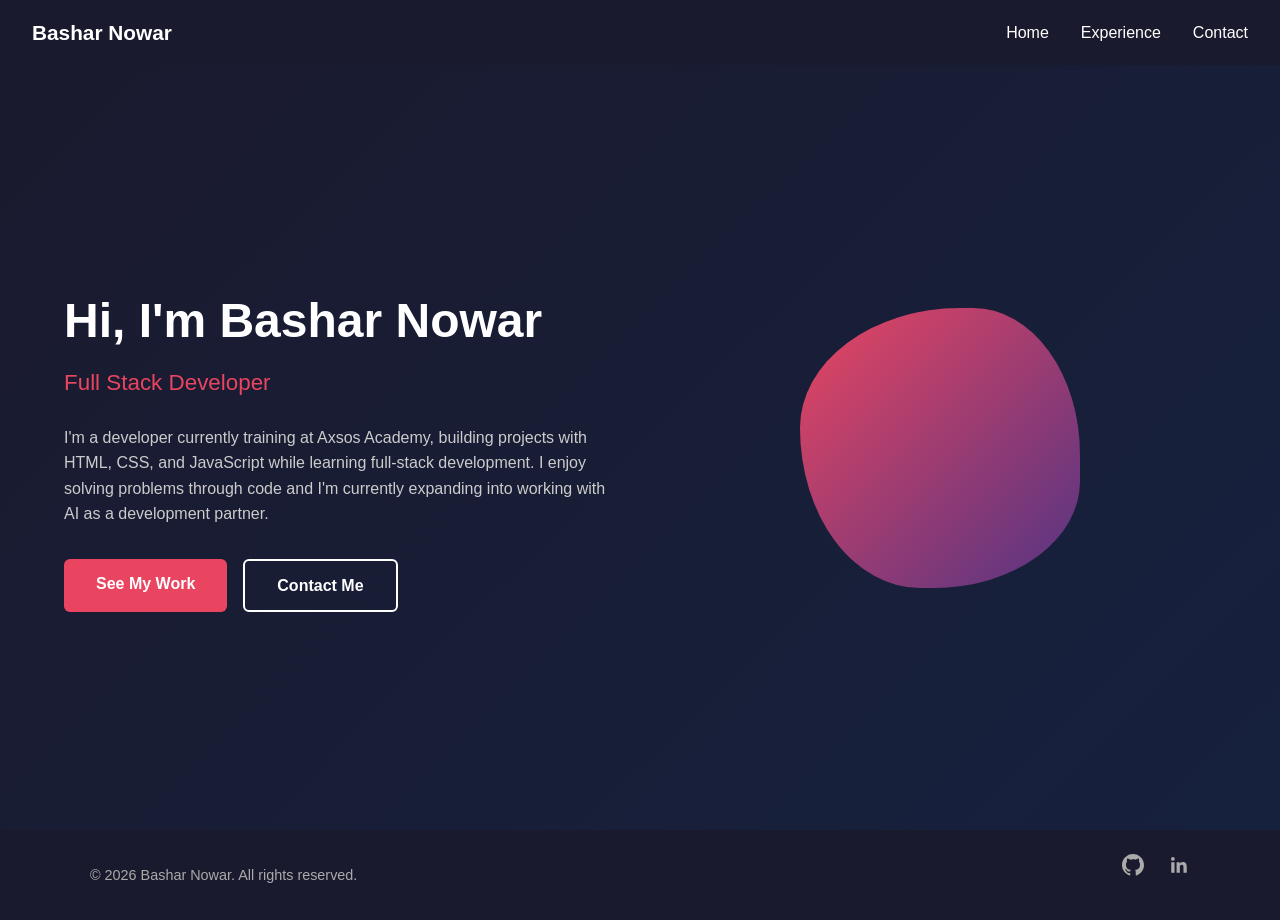
<file: index.html>
<!DOCTYPE html>
<html lang="en">
<head>
  <meta charset="UTF-8">
  <meta name="viewport" content="width=device-width, initial-scale=1.0">
  <title>Bashar Nowar | Full Stack Developer</title>
  <link rel="stylesheet" href="style.css">
</head>
<body>

  <header>
    <nav class="navbar">
      <div class="logo">Bashar Nowar</div>
      <button class="nav-toggle" id="navToggle" aria-label="Toggle menu">☰</button>
      <ul class="nav-links" id="navLinks">
        <li><a href="index.html">Home</a></li>
        <li><a href="experience.html">Experience</a></li>
        <li><a href="contact.html">Contact</a></li>
      </ul>
    </nav>
  </header>

  <main>
    <section class="hero">
  <div class="hero-content">
    <h1>Hi, I'm Bashar Nowar</h1>
    <h2>Full Stack Developer</h2>
    <p>
      I'm a developer currently training at Axsos Academy, building projects
      with HTML, CSS, and JavaScript while learning full-stack development.
      I enjoy solving problems through code and I'm currently expanding into
      working with AI as a development partner.
    </p>
    <div class="hero-buttons">
      <a href="experience.html" class="btn btn-primary">See My Work</a>
      <a href="contact.html" class="btn btn-outline">Contact Me</a>
    </div>
  </div>
  <div class="hero-visual">
    <div class="blob"></div>
  </div>
</section>
  </main>

  <footer>
  <div class="footer-content">
    <p>© 2026 Bashar Nowar. All rights reserved.</p>
    <div class="social-links">
      <a href="https://github.com/basharnowar" target="_blank" aria-label="GitHub">
        <svg width="22" height="22" viewBox="0 0 24 24" fill="currentColor"><path d="M12 0C5.37 0 0 5.37 0 12c0 5.3 3.44 9.8 8.21 11.39.6.11.82-.26.82-.58 0-.29-.01-1.05-.02-2.07-3.34.72-4.04-1.61-4.04-1.61-.55-1.39-1.34-1.76-1.34-1.76-1.09-.75.08-.73.08-.73 1.21.08 1.84 1.24 1.84 1.24 1.07 1.84 2.81 1.31 3.49 1 .11-.78.42-1.31.76-1.61-2.67-.3-5.47-1.33-5.47-5.93 0-1.31.47-2.38 1.24-3.22-.12-.3-.54-1.53.12-3.18 0 0 1.01-.32 3.3 1.23A11.5 11.5 0 0 1 12 5.8c1.02 0 2.05.14 3.01.41 2.29-1.55 3.3-1.23 3.3-1.23.66 1.65.24 2.88.12 3.18.77.84 1.24 1.91 1.24 3.22 0 4.61-2.81 5.63-5.48 5.92.43.37.81 1.1.81 2.22 0 1.6-.01 2.89-.01 3.29 0 .32.22.7.83.58C20.56 21.8 24 17.3 24 12c0-6.63-5.37-12-12-12z"/></svg>
      </a>
      <a href="https://www.linkedin.com/in/bashar-nowar-338bb5297/" target="_blank" aria-label="LinkedIn">
        <svg width="22" height="22" viewBox="0 0 24 24" fill="currentColor"><path d="M20.45 20.45h-3.55v-5.57c0-1.33-.02-3.03-1.85-3.03-1.85 0-2.14 1.44-2.14 2.94v5.66H9.36V9h3.41v1.56h.05c.47-.9 1.63-1.85 3.36-1.85 3.6 0 4.27 2.37 4.27 5.45v6.29zM5.34 7.43a2.06 2.06 0 1 1 0-4.12 2.06 2.06 0 0 1 0 4.12zM7.12 20.45H3.56V9h3.56v11.45z"/></svg>
      </a>
    </div>
  </div>
</footer>

  <script src="script.js"></script>
</body>
</html>
</file>
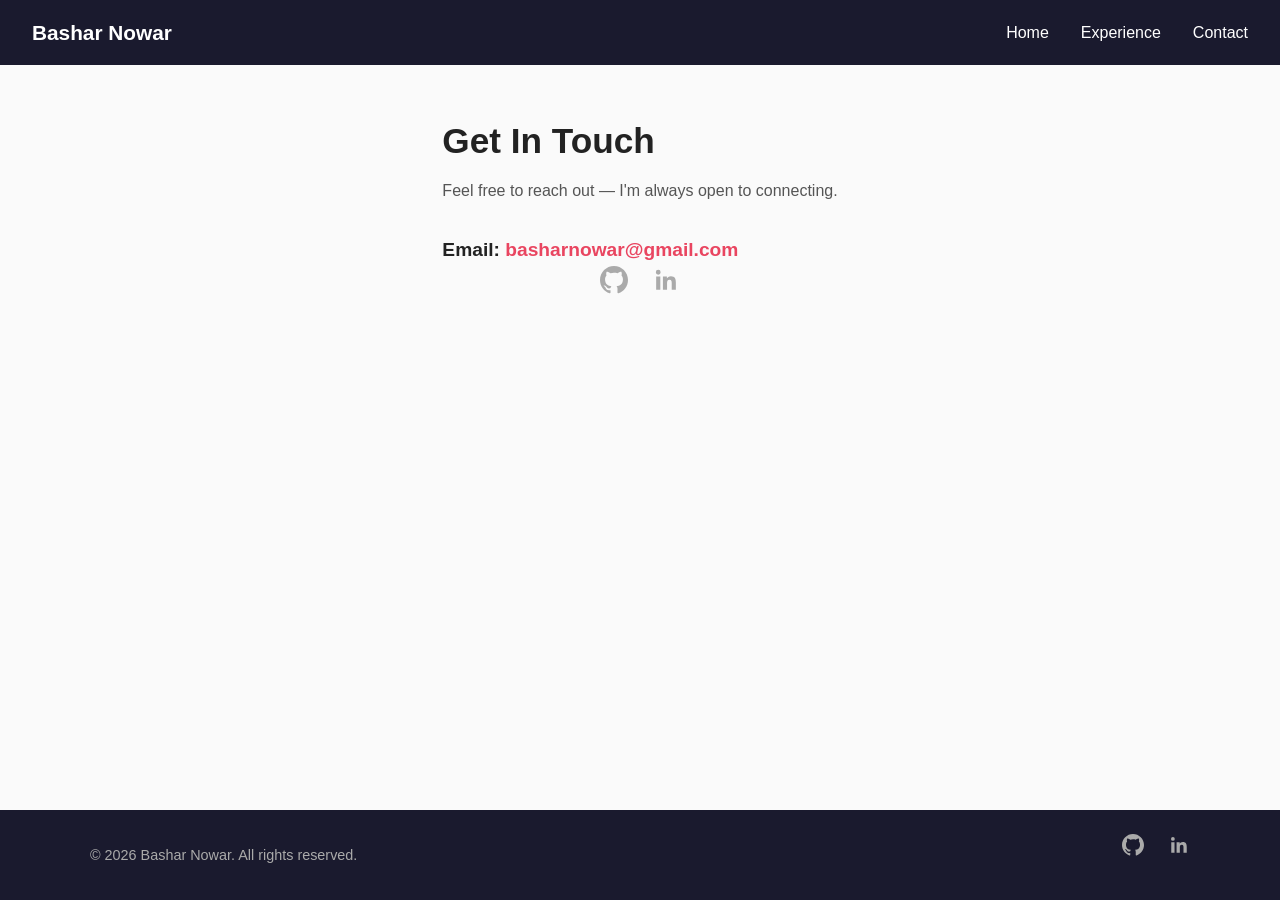
<file: contact.html>
<!DOCTYPE html>
<html lang="en">
<head>
  <meta charset="UTF-8">
  <meta name="viewport" content="width=device-width, initial-scale=1.0">
  <title>Contact | Bashar Nowar</title>
  <link rel="stylesheet" href="style.css">
</head>
<body>

  <header>
    <nav class="navbar">
      <div class="logo">Bashar Nowar</div>
      <button class="nav-toggle" id="navToggle" aria-label="Toggle menu">☰</button>
      <ul class="nav-links" id="navLinks">
        <li><a href="index.html">Home</a></li>
        <li><a href="experience.html">Experience</a></li>
        <li><a href="contact.html">Contact</a></li>
      </ul>
    </nav>
  </header>

  <main class="page-content contact-page">
    <h1>Get In Touch</h1>
    <p class="page-intro">Feel free to reach out — I'm always open to connecting.</p>

  <div class="contact-info">
  <p><strong>Email:</strong> <a href="mailto:basharnowar@gmail.com">basharnowar@gmail.com</a></p>
  <div class="social-links contact-socials">
    <a href="https://github.com/basharnowar" target="_blank" aria-label="GitHub">
      <svg width="28" height="28" viewBox="0 0 24 24" fill="currentColor"><path d="M12 0C5.37 0 0 5.37 0 12c0 5.3 3.44 9.8 8.21 11.39.6.11.82-.26.82-.58 0-.29-.01-1.05-.02-2.07-3.34.72-4.04-1.61-4.04-1.61-.55-1.39-1.34-1.76-1.34-1.76-1.09-.75.08-.73.08-.73 1.21.08 1.84 1.24 1.84 1.24 1.07 1.84 2.81 1.31 3.49 1 .11-.78.42-1.31.76-1.61-2.67-.3-5.47-1.33-5.47-5.93 0-1.31.47-2.38 1.24-3.22-.12-.3-.54-1.53.12-3.18 0 0 1.01-.32 3.3 1.23A11.5 11.5 0 0 1 12 5.8c1.02 0 2.05.14 3.01.41 2.29-1.55 3.3-1.23 3.3-1.23.66 1.65.24 2.88.12 3.18.77.84 1.24 1.91 1.24 3.22 0 4.61-2.81 5.63-5.48 5.92.43.37.81 1.1.81 2.22 0 1.6-.01 2.89-.01 3.29 0 .32.22.7.83.58C20.56 21.8 24 17.3 24 12c0-6.63-5.37-12-12-12z"/></svg>
    </a>
    <a href="https://www.linkedin.com/in/bashar-nowar-338bb5297/" target="_blank" aria-label="LinkedIn">
      <svg width="28" height="28" viewBox="0 0 24 24" fill="currentColor"><path d="M20.45 20.45h-3.55v-5.57c0-1.33-.02-3.03-1.85-3.03-1.85 0-2.14 1.44-2.14 2.94v5.66H9.36V9h3.41v1.56h.05c.47-.9 1.63-1.85 3.36-1.85 3.6 0 4.27 2.37 4.27 5.45v6.29zM5.34 7.43a2.06 2.06 0 1 1 0-4.12 2.06 2.06 0 0 1 0 4.12zM7.12 20.45H3.56V9h3.56v11.45z"/></svg>
    </a>
  </div>
</div>
  </main>

<footer>
  <div class="footer-content">
    <p>© 2026 Bashar Nowar. All rights reserved.</p>
    <div class="social-links">
      <a href="https://github.com/basharnowar" target="_blank" aria-label="GitHub">
        <svg width="22" height="22" viewBox="0 0 24 24" fill="currentColor"><path d="M12 0C5.37 0 0 5.37 0 12c0 5.3 3.44 9.8 8.21 11.39.6.11.82-.26.82-.58 0-.29-.01-1.05-.02-2.07-3.34.72-4.04-1.61-4.04-1.61-.55-1.39-1.34-1.76-1.34-1.76-1.09-.75.08-.73.08-.73 1.21.08 1.84 1.24 1.84 1.24 1.07 1.84 2.81 1.31 3.49 1 .11-.78.42-1.31.76-1.61-2.67-.3-5.47-1.33-5.47-5.93 0-1.31.47-2.38 1.24-3.22-.12-.3-.54-1.53.12-3.18 0 0 1.01-.32 3.3 1.23A11.5 11.5 0 0 1 12 5.8c1.02 0 2.05.14 3.01.41 2.29-1.55 3.3-1.23 3.3-1.23.66 1.65.24 2.88.12 3.18.77.84 1.24 1.91 1.24 3.22 0 4.61-2.81 5.63-5.48 5.92.43.37.81 1.1.81 2.22 0 1.6-.01 2.89-.01 3.29 0 .32.22.7.83.58C20.56 21.8 24 17.3 24 12c0-6.63-5.37-12-12-12z"/></svg>
      </a>
      <a href="https://www.linkedin.com/in/bashar-nowar-338bb5297/" target="_blank" aria-label="LinkedIn">
        <svg width="22" height="22" viewBox="0 0 24 24" fill="currentColor"><path d="M20.45 20.45h-3.55v-5.57c0-1.33-.02-3.03-1.85-3.03-1.85 0-2.14 1.44-2.14 2.94v5.66H9.36V9h3.41v1.56h.05c.47-.9 1.63-1.85 3.36-1.85 3.6 0 4.27 2.37 4.27 5.45v6.29zM5.34 7.43a2.06 2.06 0 1 1 0-4.12 2.06 2.06 0 0 1 0 4.12zM7.12 20.45H3.56V9h3.56v11.45z"/></svg>
      </a>
    </div>
  </div>
</footer>

 <script src="script.js"></script>
</body>
</html>
</file>
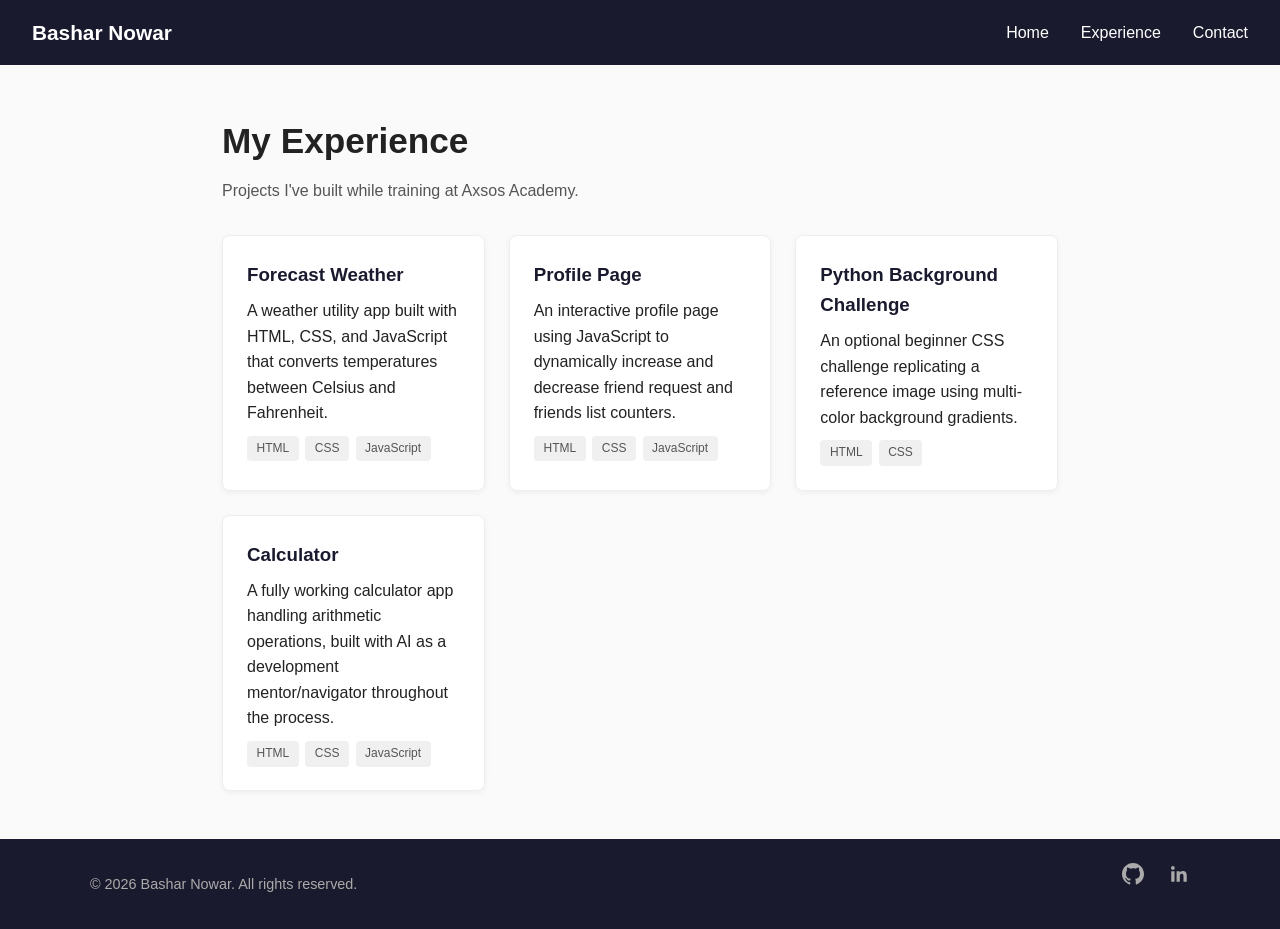
<file: experience.html>
<!DOCTYPE html>
<html lang="en">
<head>
  <meta charset="UTF-8">
  <meta name="viewport" content="width=device-width, initial-scale=1.0">
  <title>Experience | Bashar Nowar</title>
  <link rel="stylesheet" href="style.css">
</head>
<body>

  <header>
    <nav class="navbar">
      <div class="logo">Bashar Nowar</div>
      <button class="nav-toggle" id="navToggle" aria-label="Toggle menu">☰</button>
      <ul class="nav-links" id="navLinks">
        <li><a href="index.html">Home</a></li>
        <li><a href="experience.html">Experience</a></li>
        <li><a href="contact.html">Contact</a></li>
      </ul>
    </nav>
  </header>

  <main class="page-content">
    <h1>My Experience</h1>
    <p class="page-intro">Projects I've built while training at Axsos Academy.</p>

    <div class="project-grid">

  <div class="project-grid">

  <div class="project-card">
    <h3>Forecast Weather</h3>
    <p>A weather utility app built with HTML, CSS, and JavaScript that converts temperatures between Celsius and Fahrenheit.</p>
    <span class="tag">HTML</span><span class="tag">CSS</span><span class="tag">JavaScript</span>
  </div>

  <div class="project-card">
    <h3>Profile Page</h3>
    <p>An interactive profile page using JavaScript to dynamically increase and decrease friend request and friends list counters.</p>
    <span class="tag">HTML</span><span class="tag">CSS</span><span class="tag">JavaScript</span>
  </div>

  <div class="project-card">
    <h3>Python Background Challenge</h3>
    <p>An optional beginner CSS challenge replicating a reference image using multi-color background gradients.</p>
    <span class="tag">HTML</span><span class="tag">CSS</span>
  </div>

  <div class="project-card">
    <h3>Calculator</h3>
    <p>A fully working calculator app handling arithmetic operations, built with AI as a development mentor/navigator throughout the process.</p>
    <span class="tag">HTML</span><span class="tag">CSS</span><span class="tag">JavaScript</span>
  </div>

</div>
  </main>

 <footer>
  <div class="footer-content">
    <p>© 2026 Bashar Nowar. All rights reserved.</p>
    <div class="social-links">
      <a href="https://github.com/basharnowar" target="_blank" aria-label="GitHub">
        <svg width="22" height="22" viewBox="0 0 24 24" fill="currentColor"><path d="M12 0C5.37 0 0 5.37 0 12c0 5.3 3.44 9.8 8.21 11.39.6.11.82-.26.82-.58 0-.29-.01-1.05-.02-2.07-3.34.72-4.04-1.61-4.04-1.61-.55-1.39-1.34-1.76-1.34-1.76-1.09-.75.08-.73.08-.73 1.21.08 1.84 1.24 1.84 1.24 1.07 1.84 2.81 1.31 3.49 1 .11-.78.42-1.31.76-1.61-2.67-.3-5.47-1.33-5.47-5.93 0-1.31.47-2.38 1.24-3.22-.12-.3-.54-1.53.12-3.18 0 0 1.01-.32 3.3 1.23A11.5 11.5 0 0 1 12 5.8c1.02 0 2.05.14 3.01.41 2.29-1.55 3.3-1.23 3.3-1.23.66 1.65.24 2.88.12 3.18.77.84 1.24 1.91 1.24 3.22 0 4.61-2.81 5.63-5.48 5.92.43.37.81 1.1.81 2.22 0 1.6-.01 2.89-.01 3.29 0 .32.22.7.83.58C20.56 21.8 24 17.3 24 12c0-6.63-5.37-12-12-12z"/></svg>
      </a>
      <a href="https://www.linkedin.com/in/bashar-nowar-338bb5297/" target="_blank" aria-label="LinkedIn">
        <svg width="22" height="22" viewBox="0 0 24 24" fill="currentColor"><path d="M20.45 20.45h-3.55v-5.57c0-1.33-.02-3.03-1.85-3.03-1.85 0-2.14 1.44-2.14 2.94v5.66H9.36V9h3.41v1.56h.05c.47-.9 1.63-1.85 3.36-1.85 3.6 0 4.27 2.37 4.27 5.45v6.29zM5.34 7.43a2.06 2.06 0 1 1 0-4.12 2.06 2.06 0 0 1 0 4.12zM7.12 20.45H3.56V9h3.56v11.45z"/></svg>
      </a>
    </div>
  </div>
</footer>

  <script src="script.js"></script>
</body>
</html>
</file>
<file: style.css>
* {
  margin: 0;
  padding: 0;
  box-sizing: border-box;
}

body {
  font-family: 'Segoe UI', Arial, sans-serif;
  line-height: 1.6;
  color: #222;
  background-color: #fafafa;
  min-height: 100vh;
  display: flex;
  flex-direction: column;
}

main {
  flex: 1;
}

a {
  text-decoration: none;
  color: inherit;
}


.navbar {
  display: flex;
  justify-content: space-between;
  align-items: center;
  padding: 1rem 2rem;
  background-color: #1a1a2e;
  color: #fff;
  position: sticky;
  top: 0;
  z-index: 100;
}

.logo {
  font-size: 1.3rem;
  font-weight: bold;
}

.nav-links {
  display: flex;
  list-style: none;
  gap: 2rem;
}

.nav-links a {
  color: #fff;
  transition: color 0.2s;
}

.nav-links a:hover {
  color: #e94560;
}

.nav-toggle {
  display: none;
  background: none;
  border: none;
  color: #fff;
  font-size: 1.5rem;
  cursor: pointer;
}


/* ---------- Hero Section ---------- */
.hero {
  min-height: 85vh;
  display: flex;
  align-items: center;
  justify-content: space-between;
  gap: 3rem;
  padding: 2rem 4rem;
  background: linear-gradient(135deg, #1a1a2e, #16213e);
  color: #fff;
  flex-wrap: wrap;
}

.hero-content {
  flex: 1;
  min-width: 300px;
}

.badge {
  display: inline-block;
  background: rgba(233, 69, 96, 0.15);
  color: #e94560;
  padding: 6.4px 16px;
  border-radius: 20px;
  font-size: 13.6px;
  font-weight: 600;
  margin-bottom: 16px;
}

.hero h1 {
  font-size: 48px;
  margin-bottom: 4.8px;
}

.hero h2 {
  font-size: 22.4px;
  font-weight: 400;
  color: #e94560;
  margin-bottom: 24px;
}

.hero p {
  max-width: 550px;
  margin-bottom: 32px;
  color: #ccc;
}

.hero-buttons {
  display: flex;
  gap: 1rem;
  flex-wrap: wrap;
}

.btn {
  display: inline-block;
  padding: 12px 32px;
  border-radius: 6px;
  font-weight: bold;
  transition: background-color 0.2s, transform 0.2s;
}

.btn-primary {
  background-color: #e94560;
  color: #fff;
}

.btn-primary:hover {
  background-color: #c9354e;
  transform: translateY(-2px);
}

.btn-outline {
  background: transparent;
  color: #fff;
  border: 2px solid #fff;
}

.btn-outline:hover {
  background: #fff;
  color: #1a1a2e;
  transform: translateY(-2px);
}

/* ---------- Hero Visual ---------- */
.hero-visual {
  flex: 1;
  min-width: 250px;
  display: flex;
  align-items: center;
  justify-content: center;
  position: relative;
  min-height: 300px;
}

.blob {
  width: 280px;
  height: 280px;
  background: linear-gradient(135deg, #e94560, #533483);
  border-radius: 60% 40% 55% 45% / 45% 55% 40% 60%;
  animation: morph 4s ease-in-out infinite, floatY 3s ease-in-out infinite;
}

.code-badge {
  position: absolute;
  font-size: 2.5rem;
  font-weight: bold;
  color: #fff;
  background: rgba(255,255,255,0.1);
  padding: 1rem 1.5rem;
  border-radius: 12px;
  backdrop-filter: blur(4px);
}

@keyframes morph {
  0%, 100% { border-radius: 60% 40% 55% 45% / 45% 55% 40% 60%; }
  50% { border-radius: 45% 55% 40% 60% / 60% 40% 55% 45%; }
}

@keyframes floatY {
  0%, 100% { transform: translateY(0); }
  50% { transform: translateY(-15px); }
}


footer {
  text-align: center;
  padding: 1.5rem;
  background-color: #1a1a2e;
  color: #aaa;
  font-size: 0.9rem;
}
.footer-content {
  display: flex;
  justify-content: space-between;
  align-items: center;
  flex-wrap: wrap;
  gap: 1rem;
  max-width: 1100px;
  margin: 0 auto;
}

.footer-content p {
  color: #aaa;
  font-size: 0.9rem;
}

@media (max-width: 700px) {
  .nav-toggle {
    display: block;
  }

  .nav-links {
    position: absolute;
    top: 100%;
    left: 0;
    right: 0;
    background-color: #1a1a2e;
    flex-direction: column;
    align-items: center;
    gap: 0;
    max-height: 0;
    overflow: hidden;
    transition: max-height 0.3s ease;
  }

  .nav-links.active {
    max-height: 300px;
  }

  .nav-links li {
    padding: 1rem 0;
  }
}


.page-content {
  max-width: 900px;
  margin: 3rem auto;
  padding: 0 2rem;
}

.page-content h1 {
  font-size: 2.2rem;
  margin-bottom: 0.5rem;
}

.page-intro {
  color: #555;
  margin-bottom: 2rem;
}

.project-grid {
  display: grid;
  grid-template-columns: repeat(auto-fit, minmax(250px, 1fr));
  gap: 1.5rem;
}

.project-card {
  background: #fff;
  border: 1px solid #eee;
  border-radius: 8px;
  padding: 1.5rem;
  box-shadow: 0 2px 6px rgba(0,0,0,0.05);
  transition: transform 0.25s, box-shadow 0.25s;
  opacity: 0;
  animation: fadeInUp 0.5s ease forwards;
}

.project-card:hover {
  transform: translateY(-8px);
  box-shadow: 0 12px 24px rgba(0,0,0,0.12);
}

.project-icon {
  font-size: 2.2rem;
  margin-bottom: 0.8rem;
}

.project-card:nth-child(1) { animation-delay: 0.1s; }
.project-card:nth-child(2) { animation-delay: 0.25s; }
.project-card:nth-child(3) { animation-delay: 0.4s; }
.project-card:nth-child(4) { animation-delay: 0.55s; }

.project-card h3 {
  margin-bottom: 0.5rem;
  color: #1a1a2e;
}

.tag {
  display: inline-block;
  background: #f0f0f0;
  color: #555;
  font-size: 0.75rem;
  padding: 0.2rem 0.6rem;
  border-radius: 4px;
  margin-right: 0.4rem;
  margin-top: 0.6rem;
}

.contact-info {
  font-size: 1.2rem;
}

.contact-info a {
  color: #e94560;
  font-weight: bold;
}


.social-links {
  display: flex;
  justify-content: center;
  gap: 1.5rem;
  margin-bottom: 0.8rem;
}

.social-links a {
  color: #aaa;
  transition: color 0.2s, transform 0.2s;
}

.social-links a:hover {
  color: #e94560;
  transform: translateY(-3px);
}


@keyframes fadeInUp {
  from {
    opacity: 0;
    transform: translateY(20px);
  }
  to {
    opacity: 1;
    transform: translateY(0);
  }
}

.hero-content .badge,
.hero-content h1,
.hero-content h2,
.hero-content p,
.hero-content .hero-buttons {
  animation: fadeInUp 0.6s ease forwards;
  opacity: 0;
}

.hero-content .badge { animation-delay: 0.1s; }
.hero-content h1 { animation-delay: 0.2s; }
.hero-content h2 { animation-delay: 0.3s; }
.hero-content p { animation-delay: 0.4s; }
.hero-content .hero-buttons { animation-delay: 0.5s; }
</file>
